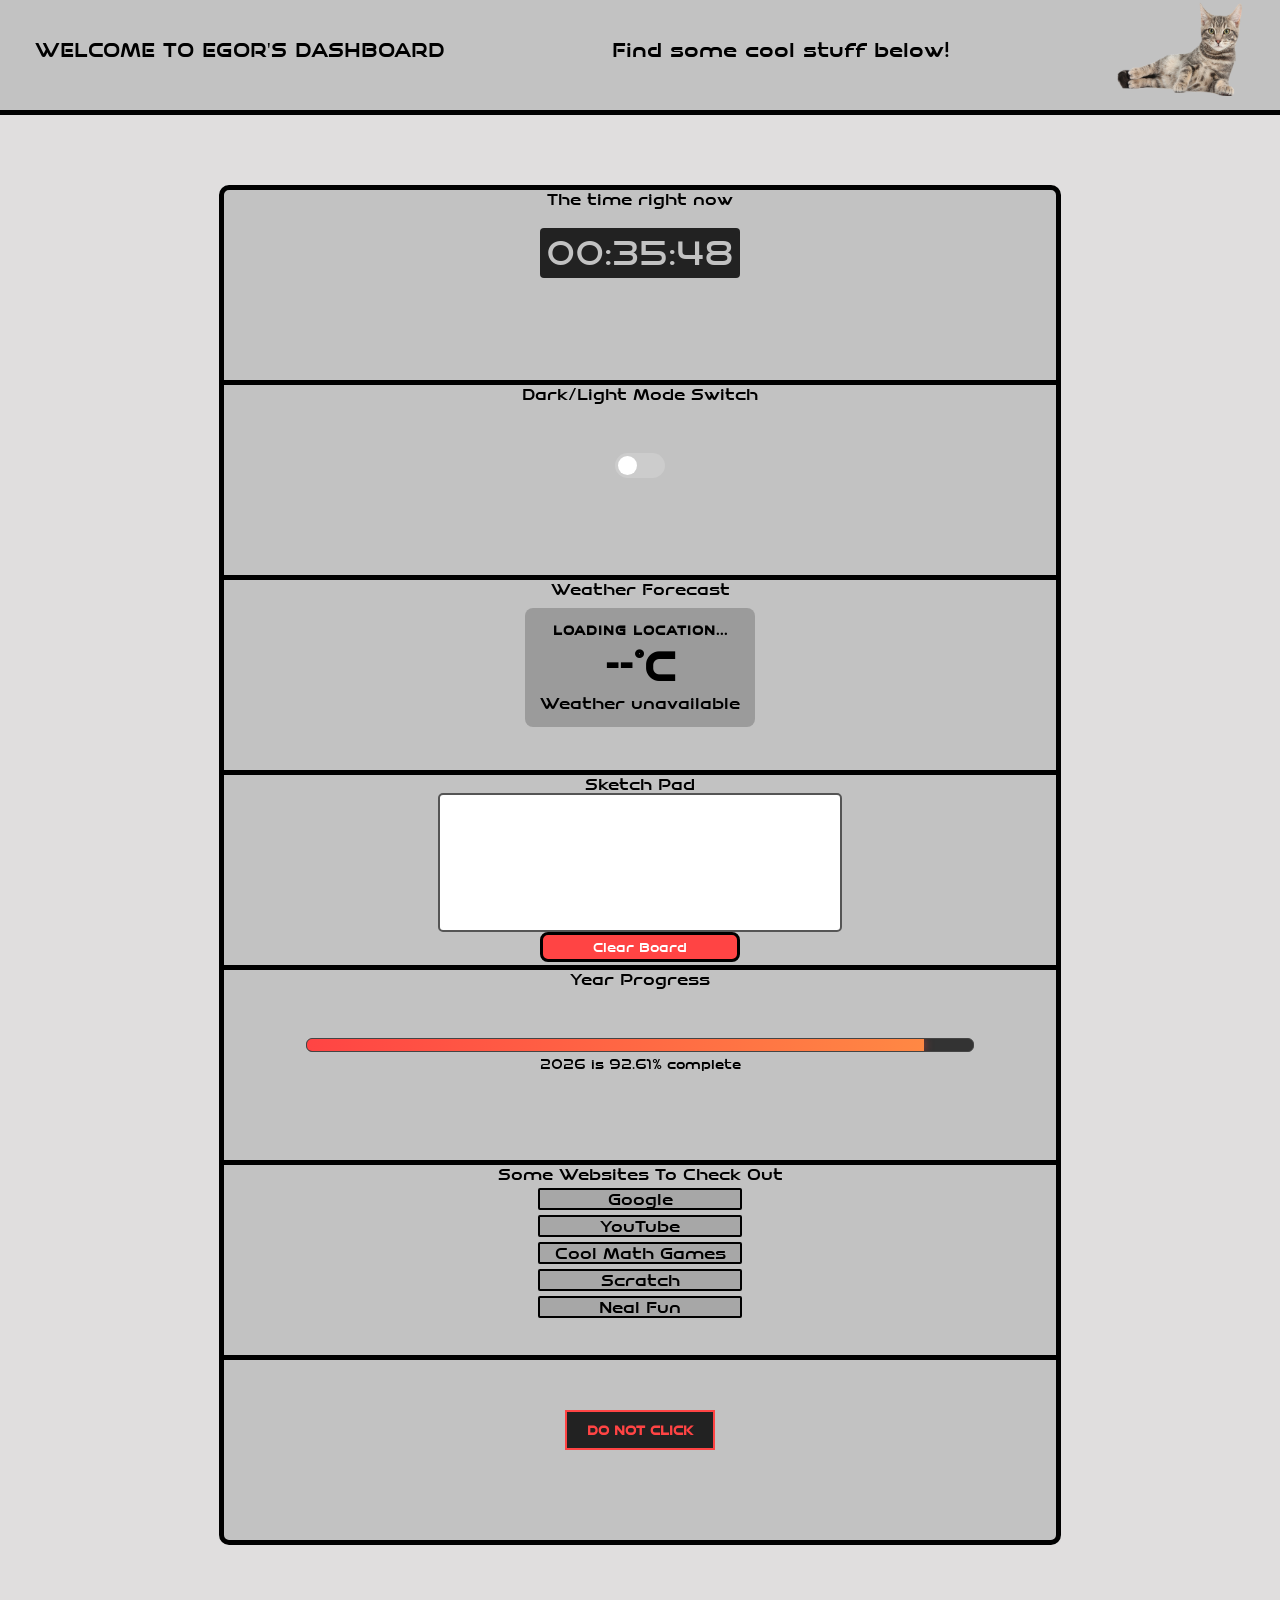
<file: index.html>
<!DOCTYPE html>

<!--
Egor Butsman
Personal Dashboard
4/7/26
-->

<html>
    <head>
        <title>My Dashboard</title>
        <link rel="stylesheet" href="dashboardStyle.css">
    </head>
    <body>
        <header id="header">
            <p style="margin-left: 35px; display: inline;">WELCOME TO EGOR'S DASHBOARD</p>
            <p style="margin-left: auto;">Find some cool stuff below!</p>
            <img id="headerImg" src="headerImage2.png">
        </header>
        <div id="body">
            <div id="bodyContent">
                <div class="sepDiv">
                    The time right now
                    <div class="clock-container">
                        <div id="digital-clock">00:00:00</div>
                    </div>
                </div>
                <div class="sepDiv">
                    Dark/Light Mode Switch
                    <label class="switch">
                        <input type="checkbox">
                        <span class="slider"></span>
                    </label>
                </div>
                <div class="sepDiv">
                    Weather Forecast
                    <div id="weather-container">
                        <p id="location">Loading location...</p>
                        <h2 id="temperature">--°C</h2>
                        <p id="description">Fetching forecast...</p>
                    </div>
                </div>
                <div class="sepDiv">
                    Sketch Pad
                    <canvas id="drawBoard" width="400" height="200"></canvas>
                    <button id="customClearBtn">Clear Board</button>
                </div>
                <div class="sepDiv">
                    <div class="sepDiv">
                        <p>Year Progress</p>
                        <div class="year-bar-container">
                            <div id="year-bar-fill"></div>
                        </div>
                        <p id="year-text">0%</p>
                    </div>
                </div>
                <div id="customSepDiv">
                    Some Websites To Check Out
                    <a href="https://www.google.com/">Google</a>
                    <a href="https://www.youtube.com/">YouTube</a>
                    <a href="https://www.coolmathgames.com/">Cool Math Games</a>
                    <a href="https://scratch.mit.edu/">Scratch</a>
                    <a href="https://neal.fun/">Neal Fun</a>
                </div>
                <div class="SepDiv">
                    <button id="scareBtn">DO NOT CLICK</button>
                </div>
            </div>
        </div>
        <div id="scareOverlay">
            <img src="headerImage.jpg" id="scareImg">
        </div>
        <script src="dashboard.js"></script>
    </body>
</html>
</file>
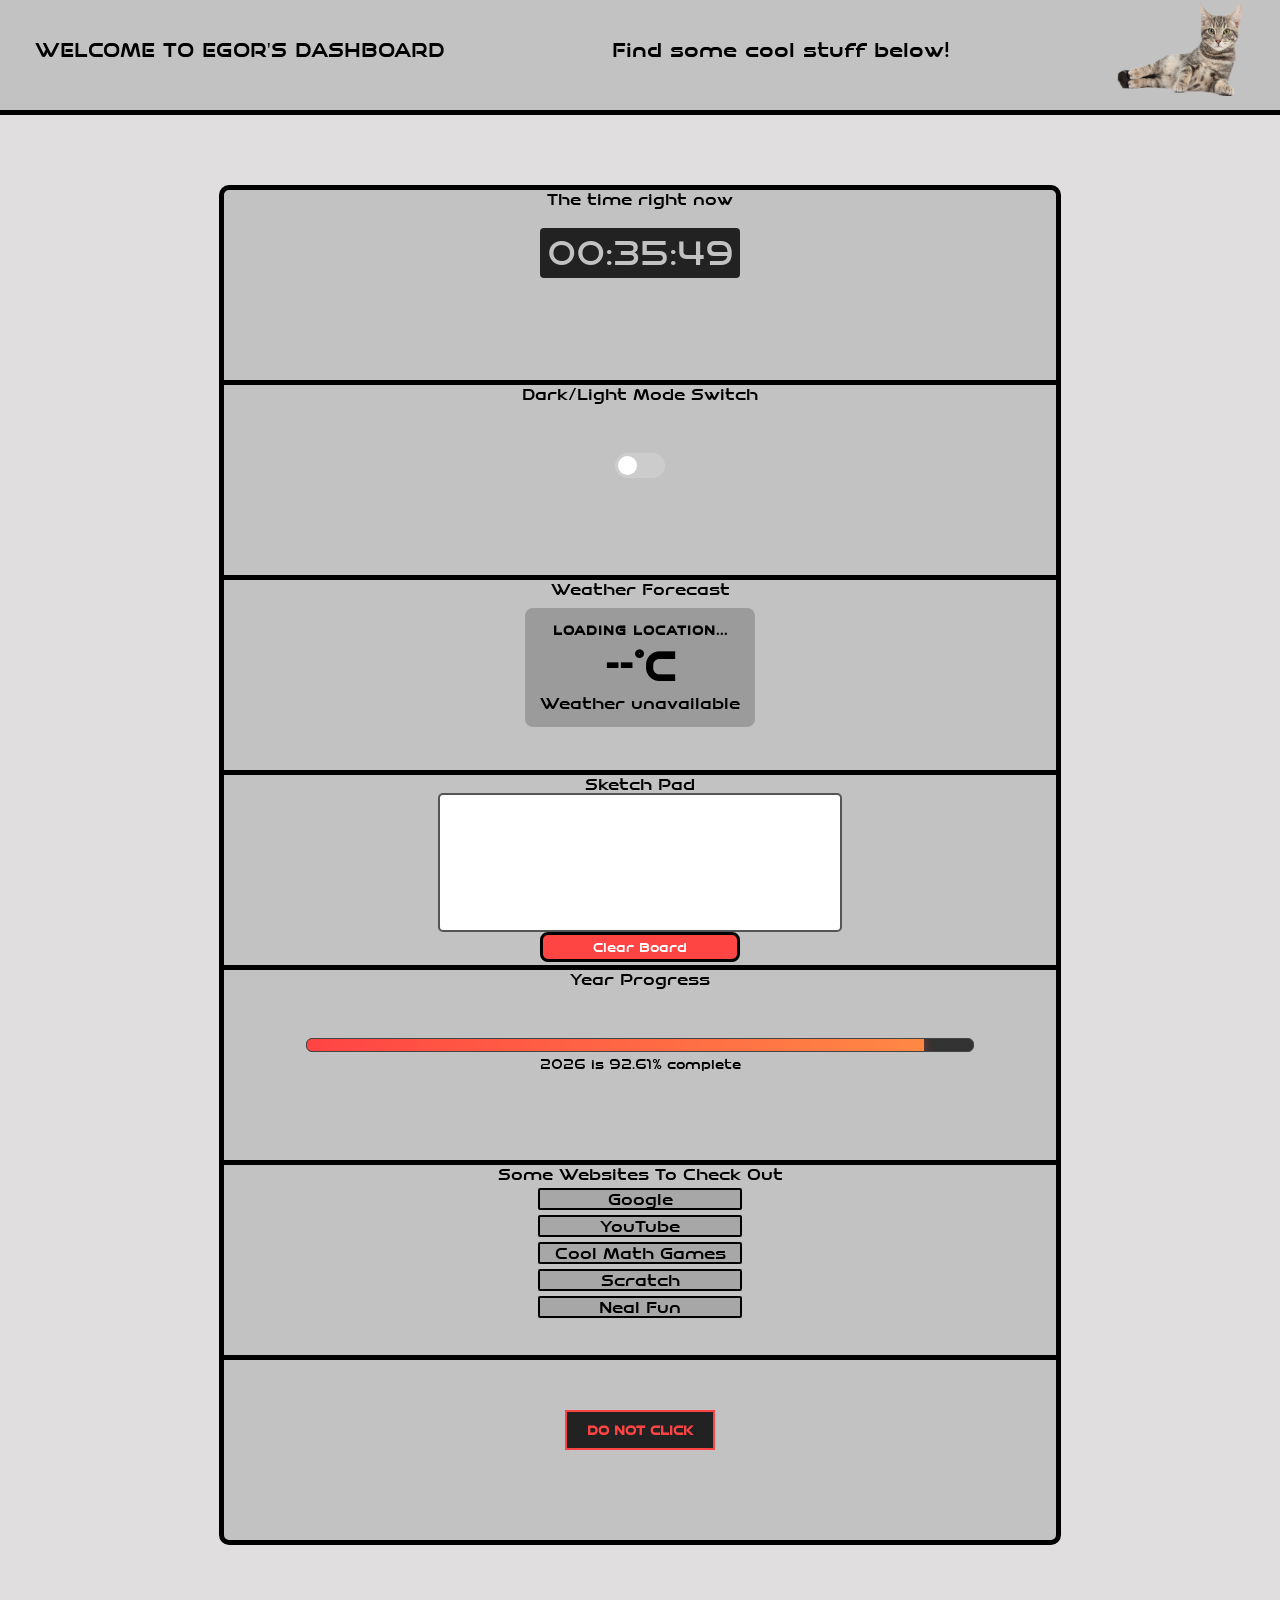
<file: dashboard.html>
<!DOCTYPE html>

<!--
Egor Butsman
Personal Dashboard
4/7/26
-->

<html>
    <head>
        <title>My Dashboard</title>
        <link rel="stylesheet" href="dashboardStyle.css">
    </head>
    <body>
        <header id="header">
            <p style="margin-left: 35px; display: inline;">WELCOME TO EGOR'S DASHBOARD</p>
            <p style="margin-left: auto;">Find some cool stuff below!</p>
            <img id="headerImg" src="headerImage2.png">
        </header>
        <div id="body">
            <div id="bodyContent">
                <div class="sepDiv">
                    The time right now
                    <div class="clock-container">
                        <div id="digital-clock">00:00:00</div>
                    </div>
                </div>
                <div class="sepDiv">
                    Dark/Light Mode Switch
                    <label class="switch">
                        <input type="checkbox">
                        <span class="slider"></span>
                    </label>
                </div>
                <div class="sepDiv">
                    Weather Forecast
                    <div id="weather-container">
                        <p id="location">Loading location...</p>
                        <h2 id="temperature">--°C</h2>
                        <p id="description">Fetching forecast...</p>
                    </div>
                </div>
                <div class="sepDiv">
                    Sketch Pad
                    <canvas id="drawBoard" width="400" height="200"></canvas>
                    <button id="customClearBtn">Clear Board</button>
                </div>
                <div class="sepDiv">
                    <div class="sepDiv">
                        <p>Year Progress</p>
                        <div class="year-bar-container">
                            <div id="year-bar-fill"></div>
                        </div>
                        <p id="year-text">0%</p>
                    </div>
                </div>
                <div id="customSepDiv">
                    Some Websites To Check Out
                    <a href="https://www.google.com/">Google</a>
                    <a href="https://www.youtube.com/">YouTube</a>
                    <a href="https://www.coolmathgames.com/">Cool Math Games</a>
                    <a href="https://scratch.mit.edu/">Scratch</a>
                    <a href="https://neal.fun/">Neal Fun</a>
                </div>
                <div class="SepDiv">
                    <button id="scareBtn">DO NOT CLICK</button>
                </div>
            </div>
        </div>
        <div id="scareOverlay">
            <img src="headerImage.jpg" id="scareImg">
        </div>
        <script src="dashboard.js"></script>
    </body>
</html>
</file>
<file: dashboardStyle.css>
* {
    margin: 0;
    padding: 0;
}

#header{
    display: flex;
    background-color: rgb(194, 194, 194);
    height: 110px;
    width: 100%;
    line-height: 100px;
    position: relative;
    font-family: 'BaseFont';
    color: black;
    font-size: 20px;
    border-bottom: 5px solid black;
}

#body{
    font-family: 'BaseFont', Courier, monospace;
    display: flex;
    height: 1500px;
    width: 100%;
    color: rgb(0, 0, 0);
    text-align: center;
    justify-content: center;
    background-color: rgb(224, 222, 222);
}

@font-face {
    font-family: 'BaseFont';
    src: url('Speedy.ttf') format('woff2'),
         url('Speedy.ttf') format('truetype');
    font-weight: normal;
    font-style: normal;
}

#headerImg{
    height: 90%;
    width: 10%;
    margin-left: auto;
    margin-right: 35px;
}

#bodyContent{
    margin: auto;
    background-color: rgb(194, 194, 194);
    height: 90%;
    width: 65%;
    text-align: center;
    border-radius: 10px;
    border: 5px solid black;
    justify-content: center;
}

.clock-container {
    margin: auto;
    height: 50px;
    width: 200px;
    background-color: #222;
    border-radius: 4px;
    font-size: 2rem;
    color: rgb(194, 194, 194);
    line-height: 50px;
    display: block;
    margin-top: 20px;
}

.sepDiv{
    height: 190px;
    width: 100%;
    border-bottom: 5px solid black;
}

.switch {
    position: relative;
    display: block;
    width: 50px;
    height: 25px;
    margin: auto;
    margin-top: 50px;
}
  
.switch input {
    display: none;
}

.slider {
    position: absolute;
    cursor: pointer;
    top: 0; left: 0; right: 0; bottom: 0;
    background-color: #ccc;
    border-radius: 25px;
    transition: 0.3s;
}
  
.slider:before {
    position: absolute;
    content: "";
    height: 19px;
    width: 19px;
    left: 3px;
    bottom: 3px;
    background-color: white;
    border-radius: 50%;
    transition: 0.3s;
}
  
input:checked + .slider {
    background-color: rgb(255, 0, 0);
}
  
input:checked + .slider:before {
    transform: translateX(25px);
}

.inverted {
    filter: invert(100%) !important;
}

#header, .clock-container, #bodyContent {
    transition: filter 0.3s ease;
}

#header.inverted #headerImg {
    filter: invert(100%);
}

#weather-container {
    background-color: rgba(0, 0, 0, 0.2); /* Semi-transparent dark box */
    padding: 15px;
    border-radius: 8px;
    width: 200px;
    margin: 10px auto;
    color: inherit; /* Follows the light/dark mode filter */
}

#temperature {
    font-size: 2.5rem;
    margin: 5px 0;
}

#location {
    font-weight: bold;
    text-transform: uppercase;
    font-size: 0.8rem;
    letter-spacing: 1px;
}

#customSepDiv a{
    text-decoration: none;
    color: black;
    display: block;
    background-color: #a7a7a7;
    width: 200px;
    margin: auto;
    border: 2px solid black;
    border-radius: 2px;
    margin-top: 5px;
}

#customSepDiv a:hover{
    background-color: #707070;
}

#customSepDiv{
    height: 190px;
    width: 100%;
    text-align: center;
    border-bottom: 5px solid black;
}

#drawBoard {
    display: block;
    background-color: white;
    border: 2px solid #555;
    cursor: crosshair;
    margin-top: 10px;
    border-radius: 5px;
    touch-action: none;
    height: 135px;
    width: 400px;
    margin: auto;
}

#customClearBtn {
    display: block;
    top: 50px; 
    left: 20px;
    resize: both; 
    width: 200px;
    height: 30px;
    min-width: 50px;
    min-height: 30px;
    background-color: #ff4444;
    color: white;
    border: 3px solid black;
    border-radius: 8px;
    font-family: 'BaseFont', sans-serif;
    cursor: pointer;
    z-index: 100;
    margin: auto;
}

#customClearBtn:hover {
    background-color: #cc0000;
}

#scareOverlay {
    display: none; 
    position: fixed;
    top: 0;
    left: 0;
    width: 100vw;
    height: 100vh;
    background-color: black;
    z-index: 9999; /* Higher than everything else */
    justify-content: center;
    align-items: center;
}

#scareImg {
    width: 100%;
    height: 100%;
    object-fit: cover; 
}

#scareBtn {
    margin-top: 50px;
    padding: 10px 20px;
    background-color: #222;
    color: #ff4444;
    font-weight: bold;
    border: 2px solid #ff4444;
    cursor: pointer;
    font-family: 'BaseFont', sans-serif;
}

#scareBtn:hover {
    background-color: #ff4444;
    color: white;
}

.year-bar-container {
    width: 80%;
    height: 12px;
    background-color: #333;
    border-radius: 6px;
    margin: 15px auto 5px;
    overflow: hidden;
    border: 1px solid #444;
    margin-top: 50px;
}

#year-bar-fill {
    height: 100%;
    width: 0%;
    background: linear-gradient(90deg, #ff4444, #ff8844);
    box-shadow: 0 0 10px rgba(255, 68, 68, 0.5);
    transition: width 1s ease-in-out;
}

#year-text {
    font-family: 'BaseFont', sans-serif;
    font-size: 0.8rem;
    color: inherit;
    margin-top: 5px;
}
</file>
